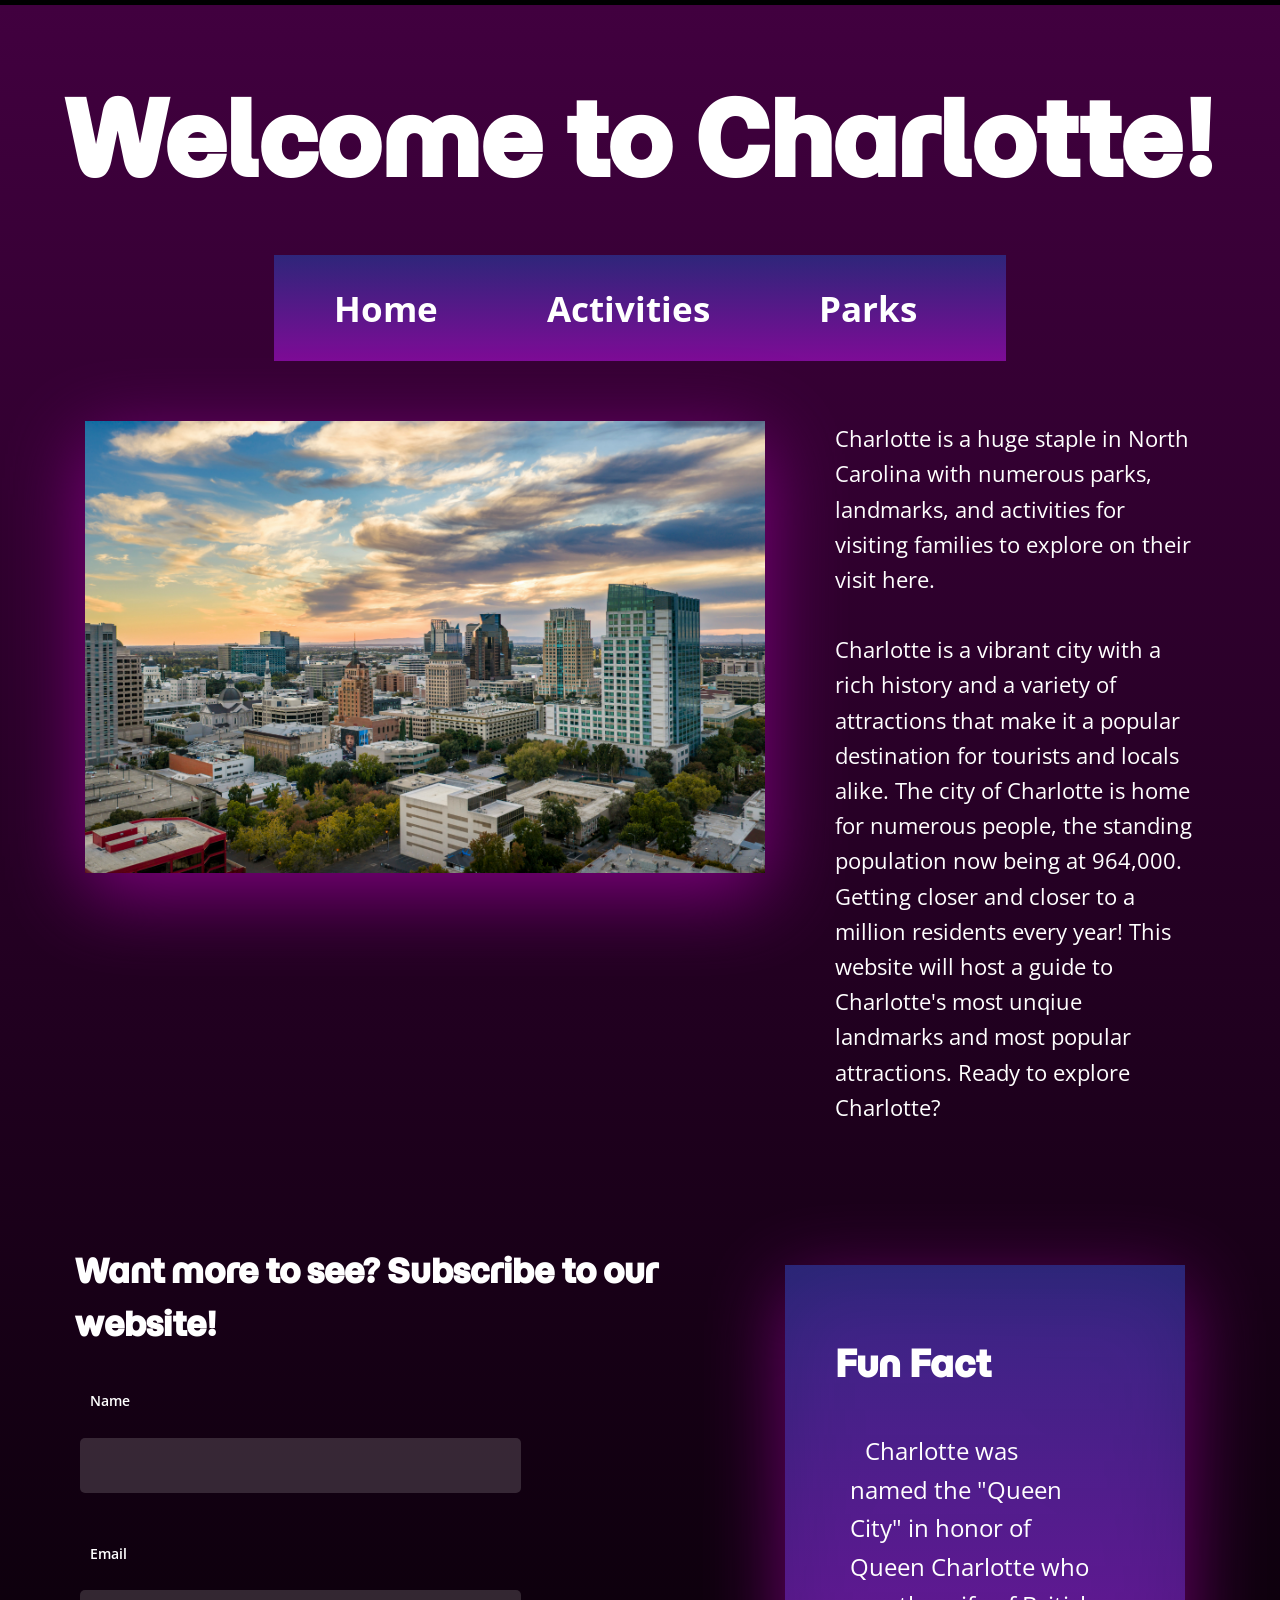
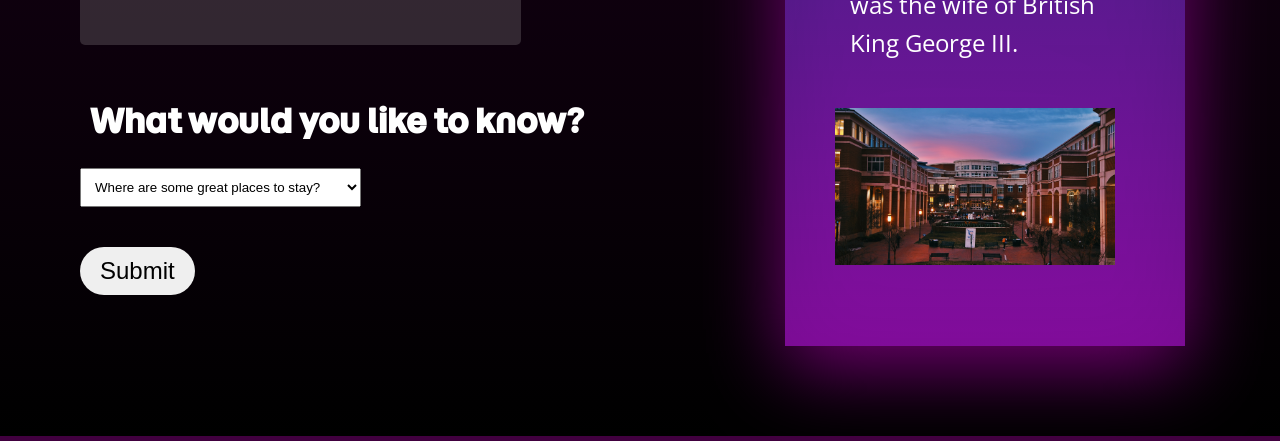
<file: local-guide/index.html>
<!DOCTYPE html>
<html lang="en">
    <head>
        <meta charset="UTF-8">
        <meta name="viewport" content="width=device-width, initial-scale=1.0"/>
        <link rel="stylesheet" href="css/style.css"/>
        <link rel="icon" type="image/png" href="images/charlottelogo.png"></link>
        <link rel="preconnect" href="https://fonts.googleapis.com">
<link rel="preconnect" href="https://fonts.googleapis.com">
<link rel="preconnect" href="https://fonts.gstatic.com" crossorigin>
<link href="https://fonts.googleapis.com/css2?family=Lato:wght@300;400;700&family=Momo+Trust+Display&family=Open+Sans:ital,wght@0,300..800;1,300..800&family=Redaction:ital,wght@0,400;0,700;1,400&display=swap" rel="stylesheet">
        <title>Charlotte | Visit Soon</title>
       
    </head>
    <body>
        <div class="titlecard">
        <h1>Welcome to Charlotte!</h1>
        </div>

 <div class="header">
    <h3>
    <a href="index.html">Home</a>
     <a href="page2.html">Activities</a>
     <a href="page3.html">Parks</a>
     <a href="#"> </a>
        </h3>
    </div>

<main class="main-content">
    <div class="text-containter">
            <img class="imgfilter" src="images/charlottepage1.jpg" alt="Charlotte" width="700" title="Charlotte"/>
    <p>Charlotte is a huge staple in North Carolina with 
        numerous parks, landmarks, and activities for 
        visiting families to explore on their visit here.
    <br>
    <br>
        Charlotte is a vibrant city with a rich history 
        and a variety of attractions that make it a popular 
        destination for tourists and locals alike. The city of 
        Charlotte is home for numerous people, the standing 
        population now being at 964,000. Getting closer and closer to 
        a million residents every year! This website will host a 
        guide to Charlotte's most unqiue landmarks and most
        popular attractions. Ready to explore Charlotte?
    </p>
        </div>
    </main>
    <div>
        
    </div>
        <aside class="funfacts"> 
            <form class="custom-form">
            <h2>Want more to see? Subscribe to our website!</h2>
            <div class="form-group">
                <label for="name">Name</label>
                <input type="text" name="name" id="name" required />
            </div>
            <div class="form-group">
                <label for="email">Email</label>
                <input type="text" name="email" id="email" required />
            </div>

            <div class="form-group">
                    <h2>What would you like to know?</h2>
                    <select class="form-control" id="select" name="select">
                        <option value="1">Where are some great places to stay?</option>
                        <option value="2">What parks are most popular?</option>
                        <option value="3">What landmarks are native to Charlotte?</option>
                        <option value="4">I would like to be sent a travel plan!</option>
                        <option value="5">I would like a low budget visit for family!</option>
                    </select>
            </div>
                

            <div class="form-group">
                <button type="submit" class="btn">Submit</button>
            </div>
            
            


        </form>
            <div class="sidebar">
                <div>
                    <h2>Fun Fact</h2>
                    <ul>
                    <li><a >Charlotte was named the "Queen City" in honor of Queen Charlotte who was the wife of British King George III.</a></li>
                    </ul>
                <img src="images/charlottesidebar.jpg" width="300" alt="Queen Charlotte"/>
                    </div>
            </div>
        </aside>
    </body>
</html>
</file>
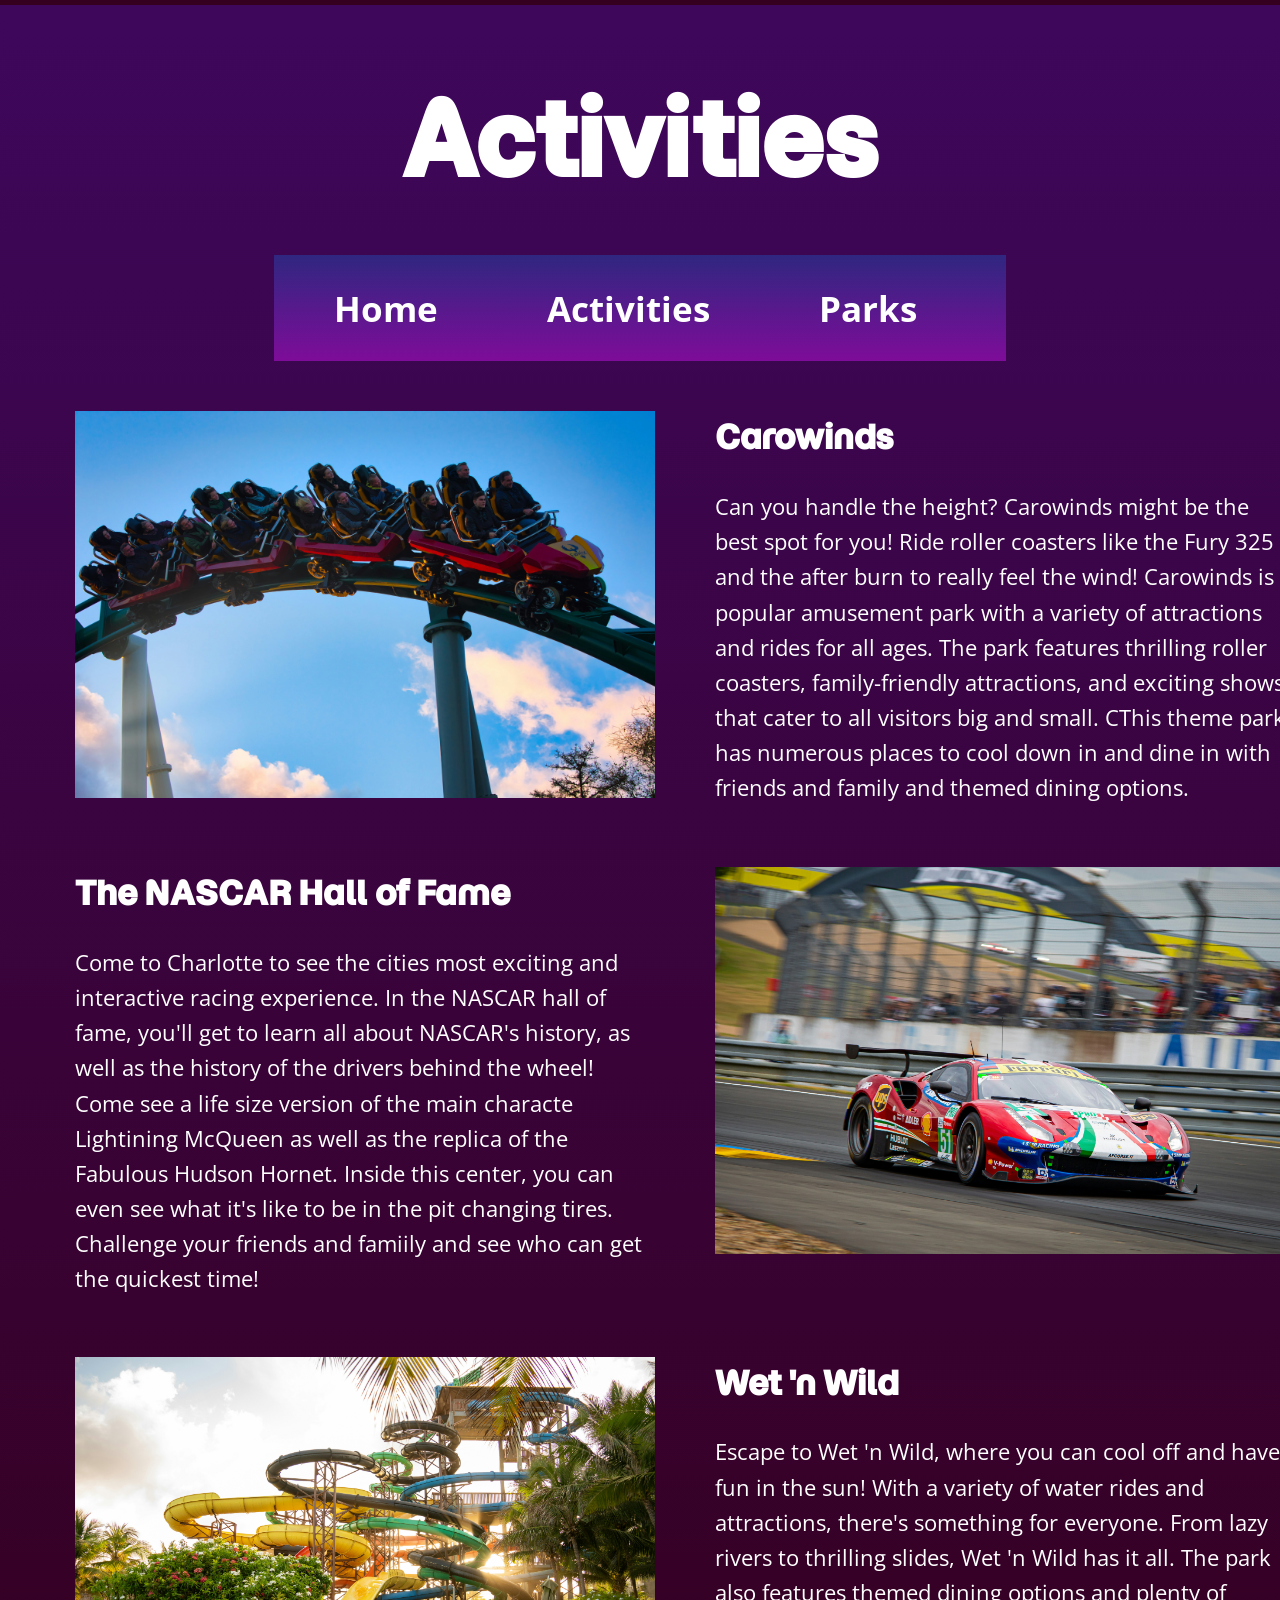
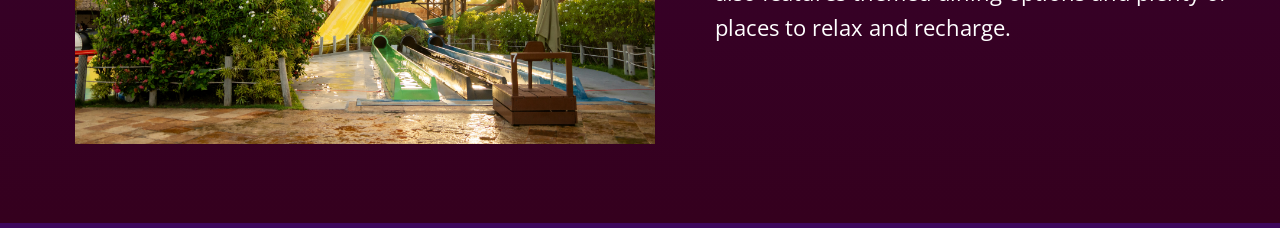
<file: local-guide/page2.html>
<!DOCTYPE html>
<html lang="en">
    <head>
        <meta charset="UTF-8">
        <meta name="viewport" content="width=device-width, initial-scale=1.0"/>
        <link rel="stylesheet" href="css/style.css"/>
        <link rel="icon" type="image/png" href="images/charlottelogo.png"></link>
        <link rel="preconnect" href="https://fonts.googleapis.com">
<link rel="preconnect" href="https://fonts.googleapis.com">
<link rel="preconnect" href="https://fonts.gstatic.com" crossorigin>
<link href="https://fonts.googleapis.com/css2?family=Lato:wght@300;400;700&family=Momo+Trust+Display&family=Open+Sans:ital,wght@0,300..800;1,300..800&family=Redaction:ital,wght@0,400;0,700;1,400&display=swap" rel="stylesheet">

<title>Charlotte | Visit Soon</title>
       
    </head>
    <body class="BGColor2">
        <div class="titlecard">
        <h1>Activities</h1>
        </div>

 <div class="header">
    <h3>
    <a href="index.html">Home</a>
     <a href="page2.html">Activities</a>
     <a href="page3.html">Parks</a>
     <a href="#"> </a>
        </h3>
    </div>

    <div class="sixwaygrid">
        <div>
            <img src="images/carowindsimage.jpg" alt="Carowinds" />
        </div>

        <div>
            <h2>Carowinds</h2>
            <p>Can you handle the height? Carowinds might be the best spot for you! 
                Ride roller coasters like the Fury 325 and the after burn to really feel the wind!
                Carowinds is a popular amusement park with a variety of attractions 
                and rides for all ages. The park features thrilling roller coasters, 
                family-friendly attractions, and exciting shows that cater to all 
                visitors big and small. CThis theme parks has numerous places to cool 
                down in and dine in with friends and family and themed dining options. </p>
        </div>

        <div>
            <h2>The NASCAR Hall of Fame</h2>
            <p>
                Come to Charlotte to see the cities most exciting and interactive racing experience.
                In the NASCAR hall of fame, you'll get to learn all about NASCAR's history, as well
                as the history of the drivers behind the wheel! Come see a life size version of the
                main characte Lightining McQueen as well as the replica of the Fabulous Hudson Hornet.
                Inside this center, you can even see what it's like to be in the pit changing tires.
                Challenge your friends and famiily and see who can get the quickest time!
            </p>
        </div>

        <div>
           <img src="images/nascarimage.jpg" alt="Carowinds  650px" /> 
        </div>

        <div>
            <img src="images/wetnwildimage.jpg" alt="Carowinds" />
        </div>

        <div>
            <h2>Wet 'n Wild</h2>
            <p>Escape to Wet 'n Wild, where you can cool off and have fun in the sun! 
                With a variety of water rides and attractions, there's something for everyone. 
                From lazy rivers to thrilling slides, Wet 'n Wild has it all. 
                The park also features themed dining options and plenty of places to relax and recharge. 
             </p>
        </div>
    </div>
</file>
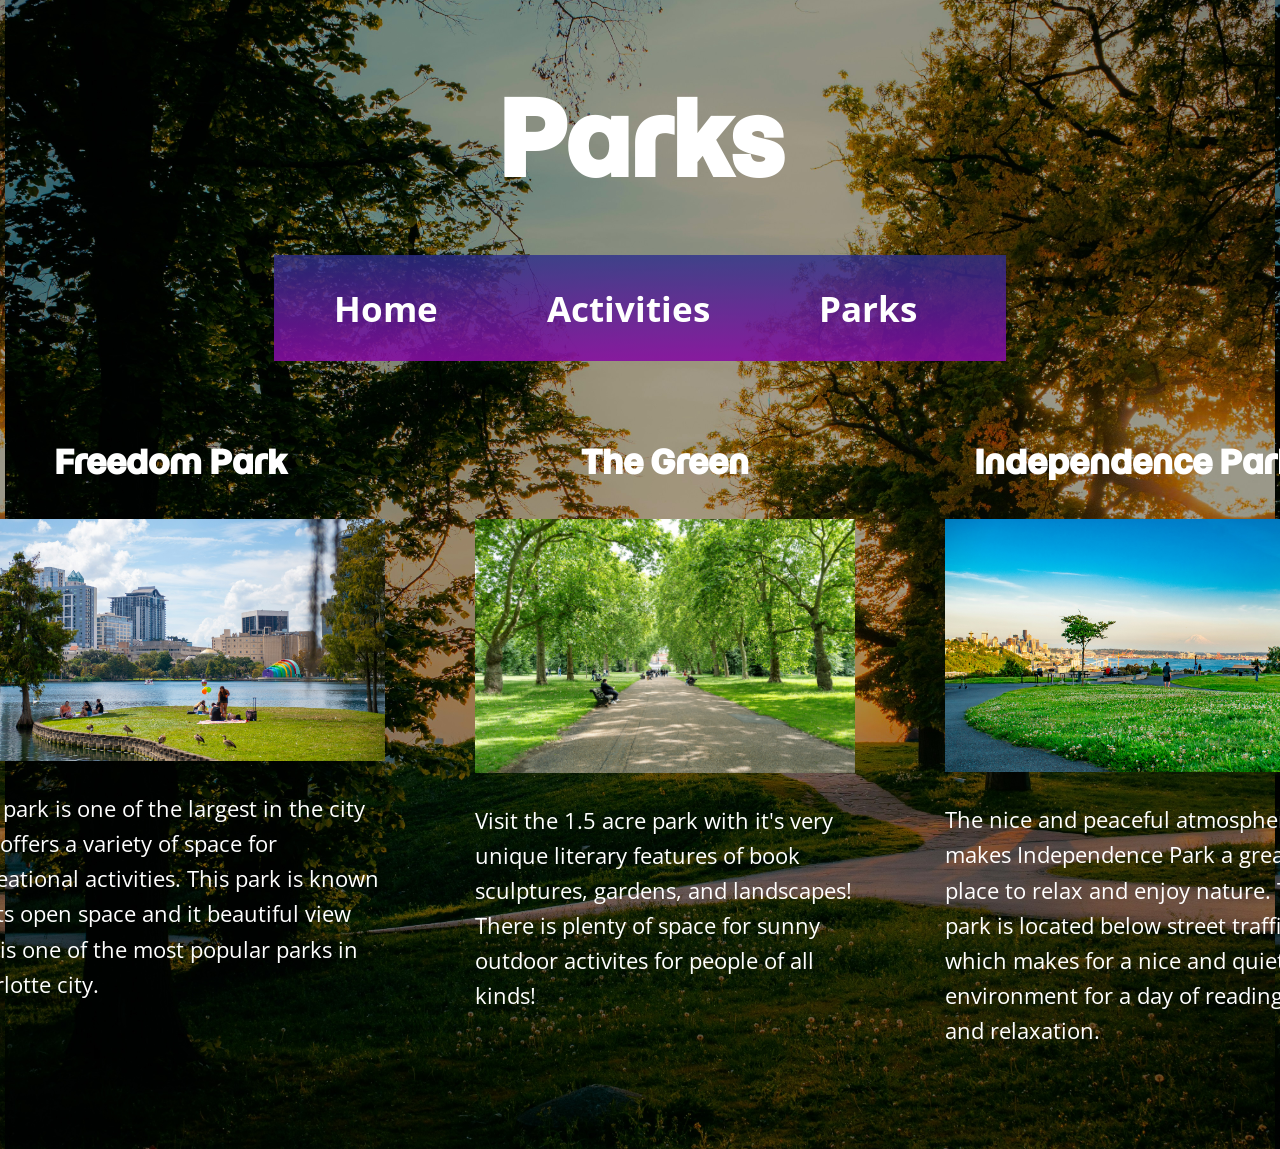
<file: local-guide/page3.html>
<!DOCTYPE html>
<html lang="en">
    <head>
        <meta charset="UTF-8">
        <meta name="viewport" content="width=device-width, initial-scale=1.0"/>
        <link rel="stylesheet" href="css/style.css"/>
        <link rel="icon" type="image/png" href="images/charlottelogo.png"></link>
        <link rel="preconnect" href="https://fonts.googleapis.com">
<link rel="preconnect" href="https://fonts.googleapis.com">
<link rel="preconnect" href="https://fonts.gstatic.com" crossorigin>
<link href="https://fonts.googleapis.com/css2?family=Lato:wght@300;400;700&family=Momo+Trust+Display&family=Open+Sans:ital,wght@0,300..800;1,300..800&family=Redaction:ital,wght@0,400;0,700;1,400&display=swap" rel="stylesheet">

<title>Charlotte | Visit Soon</title>
       
    </head>
    <body class="parks-background">
        <div class="titlecard">
        <h1>Parks</h1>
        </div>

 <div class="header">
    <h3>
    <a href="index.html">Home</a>
     <a href="page2.html">Activities</a>
     <a href="page3.html">Parks</a>
     <a href="#"> </a>
        </h3>
    </div>

    <div class="park-options">
        <div class="park">
            <h2>Freedom Park</h2>
            <img src="images/freedomparkimage.jpg" alt="Freedom Park" width="450"/>
            <p>This park is one of the largest in the city and offers a variety 
                of space for recreational activities. This park is known for its open space
            and it beautiful view and is one of the most popular parks in Charlotte city.</p>
        </div>
        
         <div class="park">
            <h2>The Green</h2>
            <img src="images/thegreenimage.jpg" alt="The Green" width="400"/>
            <p>Visit the 1.5 acre park with it's very unique literary features of 
                book sculptures, gardens, and landscapes! There is plenty
            of space for sunny outdoor activites for people of all kinds!</p>
        </div>
         <div class="park">
            <h2>Independence Park</h2>
            <img src="images/independenceparkimage.jpg" alt="Independence Park" width="400"/>
            <p>The nice and peaceful atmosphere makes Independence Park a great 
                place to relax and enjoy nature. This park is located below street traffic which
            makes for a nice and quiet environment for a day of reading and relaxation.</p>
        </div>
    </div>
</body>
</file>
<file: local-guide/css/style.css>
* {
    margin: 5px;
    padding: 10px;
    box-sizing: border-box;
}

body {
    font-family: 'Open Sans', Arial, sans-serif;
    background: linear-gradient(
        to bottom,
        rgba(65, 0, 63, 1),
        rgba(0, 0, 0, 1)

    );
    color: white;
    line-height: 1.6;
    font-size: 22px;
}

h1, h2 {
  font-family: 'Momo Trust Display';
}

.no-underline {
    text-decoration: none;
}

.titlecard {
    font-size: 50px;
    display: flex;
    justify-content: center;
}


/* Header */
.header {
    display: flex;
    justify-content: center;
    width: 60%;
    word-spacing: 70px;
    background: linear-gradient(
        to bottom,
        rgba(44, 47, 139, 0.8),
        rgba(133, 13, 161, 0.9)

    );
    padding: 10px;
    margin: 10px auto;
    font-size: 30px;
}

.imgfilter {
    filter: drop-shadow(0px 20px 40px purple);
}
.header a {
    color: white;
    text-decoration: none;
}

a:link {
    color: white;
    text-decoration: none;
}
a:visited {
    color: white;
    text-decoration: none;
}

a:active{
    color: white;
    text-decoration: none;
}
a:hover {
    color: rgb(101, 25, 139);
    text-decoration: none;
}

/* Main Content */
.main-content {
    display: flex;
    gap: 30px;
}

.text-containter {
    display: grid;
    grid-template-columns: auto auto;
    margin: 10px;
    padding: 15px;
    gap: 40px;
}

/* Side Bar*/
.sidebar {
    display: flex;
    justify-content: flex-end;
    width:400px;
  background: linear-gradient(
        to bottom,
        rgba(44, 47, 139, 0.8),
        rgba(133, 13, 161, 0.9)
    );
    padding: 40px;
    margin: 50px;
    font-size: 24px;
    filter: drop-shadow(0px 20px 40px purple);
}

ul {
  list-style-type: none;
}

a {
  color: none;
  text-decoration: none;
}

a:hover {
  color: white;
}


.funfacts {
     display: grid;
     grid-template-columns: auto auto;
}

/* Form Section */
.form-group{
    margin-bottom: 10px;
}

.form-group label {
    display: block;
    margin-bottom: 10px;
    font-size: 14px;
    font-weight: 600;
}


.form-group input,
.form-group textarea {
    width: 70%;
    padding: 20px;
    border: 0;
    border-radius: 5px;
    background: rgba(197, 195, 195, 0.2);
    color: white;
    outline: 0;
}

.form-group textarea {
    height: 150px;
    resize: none;
    margin-bottom: 10px;
}

.btn {
    padding: 10px 20px;
    color: black;
    border: none;
    border-radius: 30px;
    cursor: pointer;
    font-size: 24px;
}
.btn:hover {
    color: purple;
}

.parks-background {
    background-image: url('../images/parksbackgroundimage.jpg');
    background-size: cover;
    background-position: center;
}

.sixwaygrid {
    display: grid;
    grid-template-columns: auto auto;
    

}
.sixwaygrid img {
        width: 600px;
}


.BGColor2 {
    background: linear-gradient(
        to bottom,
        rgb(62, 7, 92),
        rgb(53, 0, 30)
    )
}

.park-options {
    display: flex;
    justify-content: center;
    padding: 20px;
}

.park-options h2 {
    text-align:center;
}

.park {
    display: flex;
    flex-direction: column;
    align-items: center;
    margin: 20px;
}

/* Media Query*/
@media screen and (min-width: 768px) and (max-width: 1024px) {
    body {
        width: 100%;
        max-width: 100%;
        margin: 0 auto;
        padding: 8px;
        font-size: 18px;
        overflow: visible;
        height: auto;
        overflow-y: auto;
    }

    .header {
        width: 94%;
        max-width: 900px;
        display: flex;
        flex-wrap: wrap;
        justify-content: center;
        align-items: center;
        column-gap: 24px;
        row-gap: 8px;
        word-spacing: normal;
        margin: 12px auto 20px;
        padding: 12px 16px;
        font-size: 22px;
    }

    .main-content {
        display: flex;
        align-items: flex-start;
        gap: 20px;
        width: 100%;
        max-width: 100%;
    }

    .text-containter {
        flex: 1 1 auto;
        min-width: 0;
        grid-template-columns: repeat(2, minmax(0, 1fr));
        gap: 22px;
        margin: 8px;
        padding: 12px;
    }

    .sidebar {
        width: 280px;
        min-width: 0;
        margin: 20px 10px;
        padding: 22px;
        justify-content: flex-start;
        font-size: 18px;
    }
    .sidebar img{
        width: 95%;
    }

    .main-content img {
        max-width: 100%;
        height: auto;
        object-fit: contain;
    }

    .funfacts,
    .sixwaygrid {
        grid-template-columns: repeat(2, minmax(0, 1fr));
        gap: 18px;
    }
    .sixwaygrid img {
        width: 300px;
    }
    .sixwaygrid p {
    font-size: 10px;
    }
    .park-options {
        display: flex;
        flex-wrap: wrap;
        justify-content: center;
        gap: 16px;
        padding: 16px;
        
    }

    .park {
        flex: 1 1 220px;
        min-width: 0;
        margin: 10px;
        
    }

    .park img {
        max-width: 100%;
        height: auto;
    }

    .form-group {
        width: 100%;
        margin-bottom: 16px;
    }

    .form-group label {
        font-size: 16px;
    }

    .form-group input,
    .form-group textarea {
        display: block;
        width: 100%;
        max-width: 100%;
        padding: 14px;
        font-size: 16px;
    }

    .form-group textarea {
        min-height: 140px;
        height: auto;
    }

    .btn {
        min-height: 44px;
        padding: 10px 22px;
        font-size: 19px;
    }

    .titlecard {
        font-size: 40px;
        text-align: center;
    }
}
</file>
